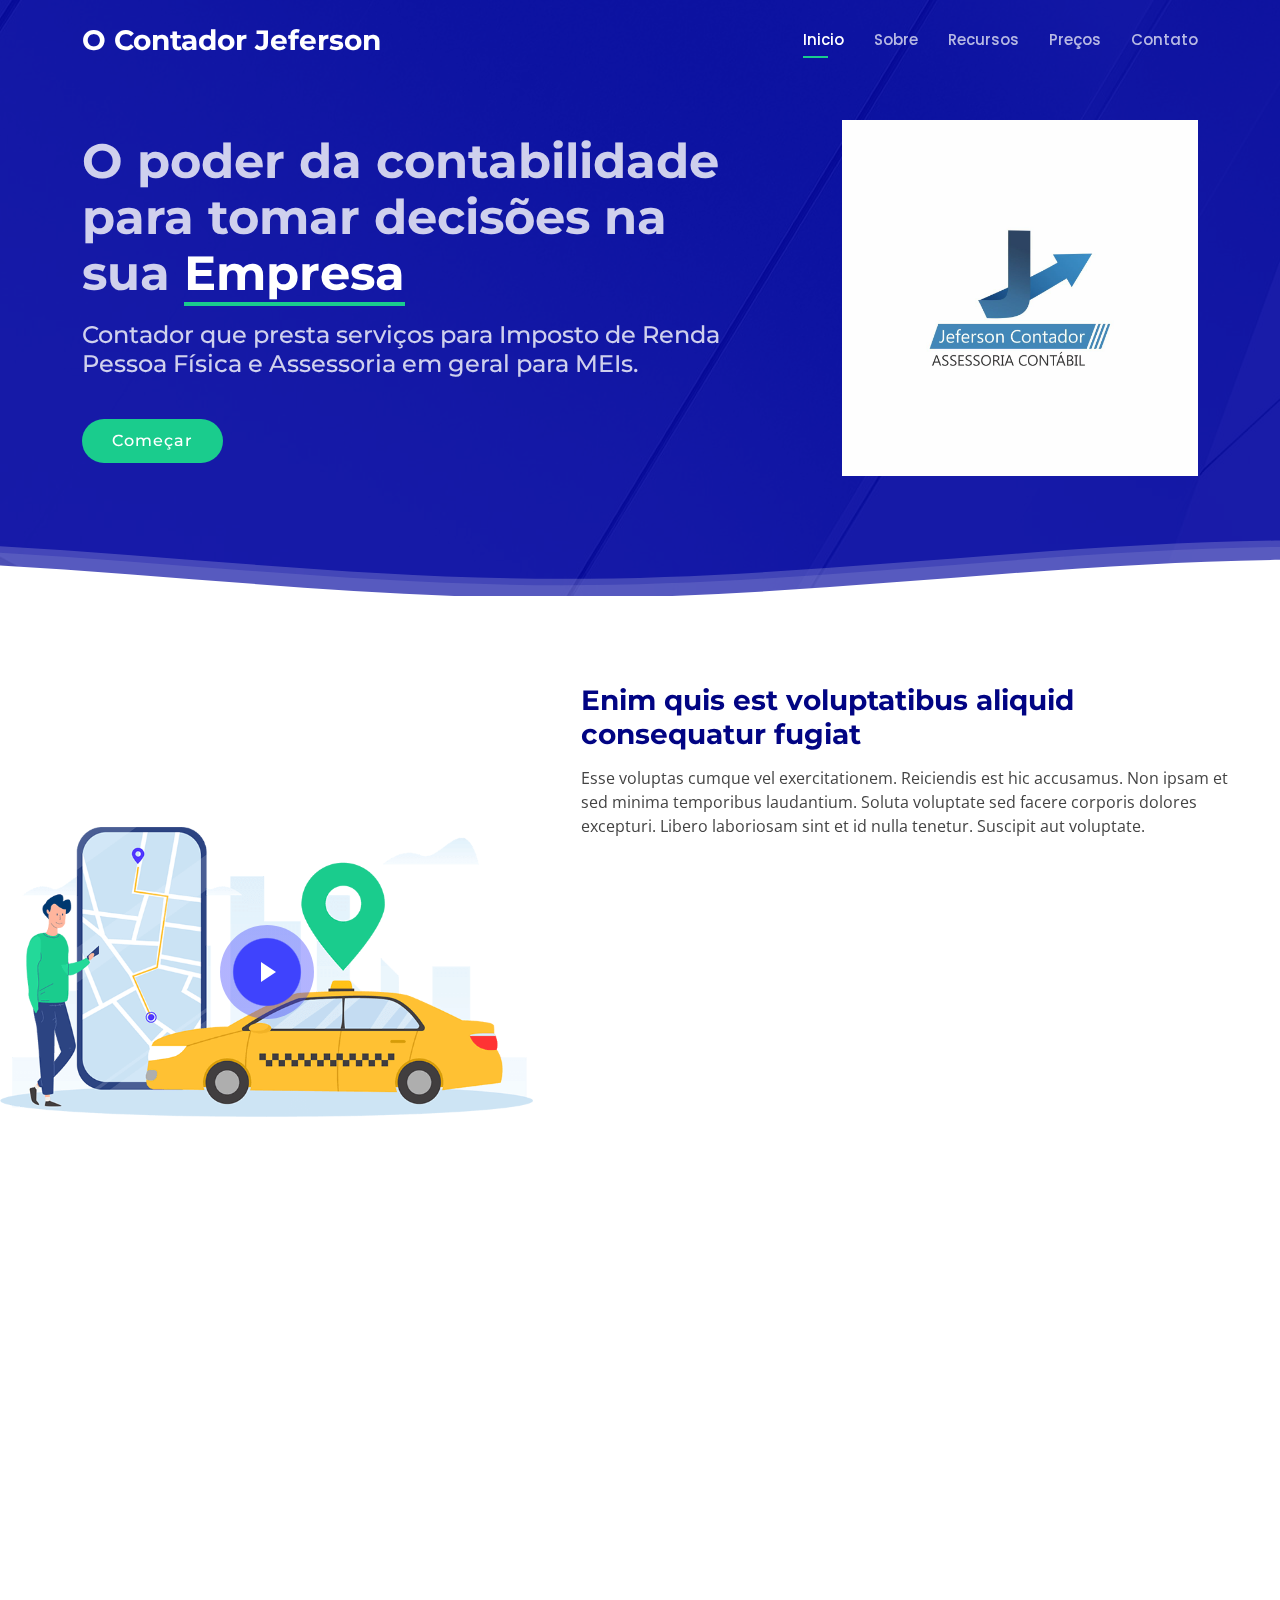
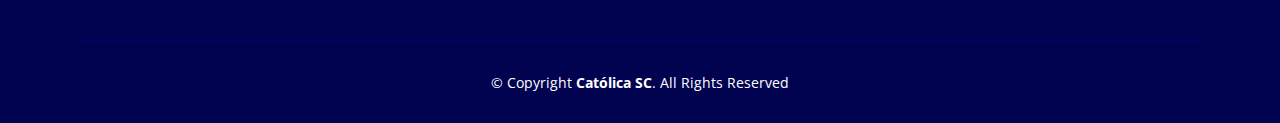
<file: index.html>
<!DOCTYPE html>
<html lang="pt-br">

<head>
  <meta charset="utf-8">
  <meta content="width=device-width, initial-scale=1.0" name="viewport">

  <title>O Contador Jeferson</title>
  <meta content="" name="description">
  <meta content="" name="keywords">

  <!-- Favicons -->
  <link href="assets/img/miniOContator.jpeg" rel="icon">
  <link href="assets/img/apple-touch-icon.png" rel="apple-touch-icon">

  <!-- Google Fonts -->
  <link href="https://fonts.googleapis.com/css?family=Open+Sans:300,300i,400,400i,600,600i,700,700i|Montserrat:300,300i,400,400i,500,500i,600,600i,700,700i|Poppins:300,300i,400,400i,500,500i,600,600i,700,700i" rel="stylesheet">

  <!-- libs CSS Files -->
  <link href="assets/libs/aos/aos.css" rel="stylesheet">
  <link href="assets/libs/bootstrap/css/bootstrap.min.css" rel="stylesheet">
  <link href="assets/libs/bootstrap-icons/bootstrap-icons.css" rel="stylesheet">
  <link href="assets/libs/boxicons/css/boxicons.min.css" rel="stylesheet">
  <link href="assets/libs/glightbox/css/glightbox.min.css" rel="stylesheet">
  <link href="assets/libs/remixicon/remixicon.css" rel="stylesheet">
  <link href="assets/libs/swiper/swiper-bundle.min.css" rel="stylesheet">

  <!-- Template Main CSS File -->
  <link href="assets/css/style.css" rel="stylesheet">

  <!-- =======================================================
  * Author: https://github.com/Cypirando

  ======================================================== -->
</head>

<body>

  <!-- ======= Header ======= -->
  <header id="header" class="fixed-top d-flex align-items-center header-transparent">
    <div class="container d-flex align-items-center justify-content-between">

      <div class="logo">
        <h1><a href="index.html"><span>O Contador Jeferson</span></a></h1>
        <!-- Uncomment below if you prefer to use an image logo -->
        <!-- <a href="index.html"><img src="assets/img/logo.png" alt="" class="img-fluid"></a>-->
      </div>

      <nav id="navbar" class="navbar">
        <ul>
          <li><a class="nav-link scrollto active" href="#hero">Inicio</a></li>
          <li><a class="nav-link scrollto" href="#about">Sobre</a></li>
          <li><a class="nav-link scrollto" href="#features">Recursos</a></li>
          <!-- <li><a class="nav-link scrollto" href="#gallery">Gallery</a></li> -->
          <li><a class="nav-link scrollto" href="#pricing">Preços</a></li>
         
          <li><a class="nav-link scrollto" href="#contact">Contato</a></li>
        </ul>
        <i class="bi bi-list mobile-nav-toggle"></i>
      </nav><!-- .navbar -->

    </div>
  </header><!-- End Header -->

  <!-- ======= Hero Section ======= -->
  <section id="hero">

    <div class="container">
      <div class="row justify-content-between">
        <div class="col-lg-7 pt-5 pt-lg-0 order-2 order-lg-1 d-flex align-items-center">
          <div data-aos="zoom-out">
            <h1>O poder da contabilidade para tomar decisões na sua <span>Empresa</span></h1>
            <h2>Contador que presta serviços para Imposto de Renda Pessoa Física e Assessoria em geral para MEIs.</h2>
            <div class="text-center text-lg-start">
              <a href="#about" class="btn-get-started scrollto">Começar</a>
            </div>
          </div>
        </div>
        <div class="col-lg-4 order-1 order-lg-2 hero-img" data-aos="zoom-out" data-aos-delay="300">
          <img src="assets/img/O-Contador-Jeferson.jpeg" class="img-fluid animated" alt="">
        </div>
      </div>
    </div>

    <svg class="hero-waves" xmlns="http://www.w3.org/2000/svg" xmlns:xlink="http://www.w3.org/1999/xlink" viewBox="0 24 150 28 " preserveAspectRatio="none">
      <defs>
        <path id="wave-path" d="M-160 44c30 0 58-18 88-18s 58 18 88 18 58-18 88-18 58 18 88 18 v44h-352z">
      </defs>
      <g class="wave1">
        <use xlink:href="#wave-path" x="50" y="3" fill="rgba(255,255,255, .1)">
      </g>
      <g class="wave2">
        <use xlink:href="#wave-path" x="50" y="0" fill="rgba(255,255,255, .2)">
      </g>
      <g class="wave3">
        <use xlink:href="#wave-path" x="50" y="9" fill="#fff">
      </g>
    </svg>

  </section><!-- End Hero -->

  <main id="main">
    <!-- ======= About Section ======= -->
       <section id="about" class="about">
         <div class="container-fluid">
   
           <div class="row">
             <div class="col-xl-5 col-lg-6 video-box d-flex justify-content-center align-items-stretch" data-aos="fade-right">
               <a href="https://www.youtube.com/watch?v=StpBR2W8G5A" class="glightbox play-btn mb-4"></a>
             </div>
   
             <div class="col-xl-7 col-lg-6 icon-boxes d-flex flex-column align-items-stretch justify-content-center py-5 px-lg-5" data-aos="fade-left">
               <h3>Enim quis est voluptatibus aliquid consequatur fugiat</h3>
               <p>Esse voluptas cumque vel exercitationem. Reiciendis est hic accusamus. Non ipsam et sed minima temporibus laudantium. Soluta voluptate sed facere corporis dolores excepturi. Libero laboriosam sint et id nulla tenetur. Suscipit aut voluptate.</p>
   
               <div class="icon-box" data-aos="zoom-in" data-aos-delay="100">
                 <div class="icon"><i class="bx bx-fingerprint"></i></div>
                 <h4 class="title"><a href="">Lorem Ipsum</a></h4>
                 <p class="description">Voluptatum deleniti atque corrupti quos dolores et quas molestias excepturi sint occaecati cupiditate non provident</p>
               </div>
   
               <div class="icon-box" data-aos="zoom-in" data-aos-delay="200">
                 <div class="icon"><i class="bx bx-gift"></i></div>
                 <h4 class="title"><a href="">Nemo Enim</a></h4>
                 <p class="description">At vero eos et accusamus et iusto odio dignissimos ducimus qui blanditiis praesentium voluptatum deleniti atque</p>
               </div>
   
               <div class="icon-box" data-aos="zoom-in" data-aos-delay="300">
                 <div class="icon"><i class="bx bx-atom"></i></div>
                 <h4 class="title"><a href="">Dine Pad</a></h4>
                 <p class="description">Explicabo est voluptatum asperiores consequatur magnam. Et veritatis odit. Sunt aut deserunt minus aut eligendi omnis</p>
               </div>
   
             </div>
           </div>
   
         </div>
       </section><!-- End About Section -->
   
       <!-- ======= Features Section ======= -->
       <section id="features" class="features">
         <div class="container">
   
           <div class="section-title" data-aos="fade-up">
             <!-- <h2>Features</h2> -->
             <p>Caracteristicas</p>
           </div>
   
           <div class="row" data-aos="fade-left">
             <div class="col-lg-3 col-md-4">
               <div class="icon-box" data-aos="zoom-in" data-aos-delay="50">
                 <i class="ri-store-line" style="color: #ffbb2c;"></i>
                 <h3><a href="">Lorem Ipsum</a></h3>
               </div>
             </div>
             <div class="col-lg-3 col-md-4 mt-4 mt-md-0">
               <div class="icon-box" data-aos="zoom-in" data-aos-delay="100">
                 <i class="ri-bar-chart-box-line" style="color: #5578ff;"></i>
                 <h3><a href="">Dolor Sitema</a></h3>
               </div>
             </div>
             <div class="col-lg-3 col-md-4 mt-4 mt-md-0">
               <div class="icon-box" data-aos="zoom-in" data-aos-delay="150">
                 <i class="ri-calendar-todo-line" style="color: #e80368;"></i>
                 <h3><a href="">Sed perspiciatis</a></h3>
               </div>
             </div>
             <div class="col-lg-3 col-md-4 mt-4 mt-lg-0">
               <div class="icon-box" data-aos="zoom-in" data-aos-delay="200">
                 <i class="ri-paint-brush-line" style="color: #e361ff;"></i>
                 <h3><a href="">Magni Dolores</a></h3>
               </div>
             </div>
             <div class="col-lg-3 col-md-4 mt-4">
               <div class="icon-box" data-aos="zoom-in" data-aos-delay="250">
                 <i class="ri-database-2-line" style="color: #47aeff;"></i>
                 <h3><a href="">Nemo Enim</a></h3>
               </div>
             </div>
             <div class="col-lg-3 col-md-4 mt-4">
               <div class="icon-box" data-aos="zoom-in" data-aos-delay="300">
                 <i class="ri-gradienter-line" style="color: #ffa76e;"></i>
                 <h3><a href="">Eiusmod Tempor</a></h3>
               </div>
             </div>
             <div class="col-lg-3 col-md-4 mt-4">
               <div class="icon-box" data-aos="zoom-in" data-aos-delay="350">
                 <i class="ri-file-list-3-line" style="color: #11dbcf;"></i>
                 <h3><a href="">Midela Teren</a></h3>
               </div>
             </div>
             <div class="col-lg-3 col-md-4 mt-4">
               <div class="icon-box" data-aos="zoom-in" data-aos-delay="400">
                 <i class="ri-price-tag-2-line" style="color: #4233ff;"></i>
                 <h3><a href="">Pira Neve</a></h3>
               </div>
             </div>
             <div class="col-lg-3 col-md-4 mt-4">
               <div class="icon-box" data-aos="zoom-in" data-aos-delay="450">
                 <i class="ri-anchor-line" style="color: #b2904f;"></i>
                 <h3><a href="">Dirada Pack</a></h3>
               </div>
             </div>
             <div class="col-lg-3 col-md-4 mt-4">
               <div class="icon-box" data-aos="zoom-in" data-aos-delay="500">
                 <i class="ri-disc-line" style="color: #b20969;"></i>
                 <h3><a href="">Moton Ideal</a></h3>
               </div>
             </div>
             <div class="col-lg-3 col-md-4 mt-4">
               <div class="icon-box" data-aos="zoom-in" data-aos-delay="550">
                 <i class="ri-base-station-line" style="color: #ff5828;"></i>
                 <h3><a href="">Verdo Park</a></h3>
               </div>
             </div>
             <div class="col-lg-3 col-md-4 mt-4">
               <div class="icon-box" data-aos="zoom-in" data-aos-delay="600">
                 <i class="ri-fingerprint-line" style="color: #29cc61;"></i>
                 <h3><a href="">Flavor Nivelanda</a></h3>
               </div>
             </div>
           </div>
   
         </div>
       </section><!-- End Features Section -->
   
       <!-- ======= Counts Section ======= -->
       <section id="counts" class="counts">
         <div class="container">
   
           <div class="row" data-aos="fade-up">
   
             <div class="col-lg-3 col-md-6">
               <div class="count-box">
                 <i class="bi bi-emoji-smile"></i>
                 <span data-purecounter-start="0" data-purecounter-end="232" data-purecounter-duration="1" class="purecounter"></span>
                 <p>Happy Clients</p>
               </div>
             </div>
   
             <div class="col-lg-3 col-md-6 mt-5 mt-md-0">
               <div class="count-box">
                 <i class="bi bi-journal-richtext"></i>
                 <span data-purecounter-start="0" data-purecounter-end="521" data-purecounter-duration="1" class="purecounter"></span>
                 <p>Projects</p>
               </div>
             </div>
   
             <div class="col-lg-3 col-md-6 mt-5 mt-lg-0">
               <div class="count-box">
                 <i class="bi bi-headset"></i>
                 <span data-purecounter-start="0" data-purecounter-end="1463" data-purecounter-duration="1" class="purecounter"></span>
                 <p>Hours Of Support</p>
               </div>
             </div>
   
             <div class="col-lg-3 col-md-6 mt-5 mt-lg-0">
               <div class="count-box">
                 <i class="bi bi-people"></i>
                 <span data-purecounter-start="0" data-purecounter-end="15" data-purecounter-duration="1" class="purecounter"></span>
                 <p>Hard Workers</p>
               </div>
             </div>
   
           </div>
   
         </div>
       </section><!-- End Counts Section -->
   
       <!-- ======= Details Section ======= -->
       <section id="details" class="details">
         <div class="container">
   
           <div class="row content">
             <div class="col-md-4" data-aos="fade-right">
               <img src="assets/img/details-1.png" class="img-fluid" alt="">
             </div>
             <div class="col-md-8 pt-4" data-aos="fade-up">
               <h3>Voluptatem dignissimos provident quasi corporis voluptates sit assumenda.</h3>
               <p class="fst-italic">
                 Lorem ipsum dolor sit amet, consectetur adipiscing elit, sed do eiusmod tempor incididunt ut labore et dolore
                 magna aliqua.
               </p>
               <ul>
                 <li><i class="bi bi-check"></i> Ullamco laboris nisi ut aliquip ex ea commodo consequat.</li>
                 <li><i class="bi bi-check"></i> Duis aute irure dolor in reprehenderit in voluptate velit.</li>
                 <li><i class="bi bi-check"></i> Iure at voluptas aspernatur dignissimos doloribus repudiandae.</li>
                 <li><i class="bi bi-check"></i> Est ipsa assumenda id facilis nesciunt placeat sed doloribus praesentium.</li>
               </ul>
               <p>
                 Voluptas nisi in quia excepturi nihil voluptas nam et ut. Expedita omnis eum consequatur non. Sed in asperiores aut repellendus. Error quisquam ab maiores. Quibusdam sit in officia
               </p>
             </div>
           </div>
   
           <div class="row content">
             <div class="col-md-4 order-1 order-md-2" data-aos="fade-left">
               <img src="assets/img/details-2.png" class="img-fluid" alt="">
             </div>
             <div class="col-md-8 pt-5 order-2 order-md-1" data-aos="fade-up">
               <h3>Corporis temporibus maiores provident</h3>
               <p class="fst-italic">
                 Lorem ipsum dolor sit amet, consectetur adipiscing elit, sed do eiusmod tempor incididunt ut labore et dolore
                 magna aliqua.
               </p>
               <p>
                 Ullamco laboris nisi ut aliquip ex ea commodo consequat. Duis aute irure dolor in reprehenderit in voluptate
                 velit esse cillum dolore eu fugiat nulla pariatur. Excepteur sint occaecat cupidatat non proident, sunt in
                 culpa qui officia deserunt mollit anim id est laborum
               </p>
               <p>
                 Inventore id enim dolor dicta qui et magni molestiae. Mollitia optio officia illum ut cupiditate eos autem. Soluta dolorum repellendus repellat amet autem rerum illum in. Quibusdam occaecati est nisi esse. Saepe aut dignissimos distinctio id enim.
               </p>
             </div>
           </div>
   
           <div class="row content">
             <div class="col-md-4" data-aos="fade-right">
               <img src="assets/img/details-3.png" class="img-fluid" alt="">
             </div>
             <div class="col-md-8 pt-5" data-aos="fade-up">
               <h3>Sunt consequatur ad ut est nulla consectetur reiciendis animi voluptas</h3>
               <p>Cupiditate placeat cupiditate placeat est ipsam culpa. Delectus quia minima quod. Sunt saepe odit aut quia voluptatem hic voluptas dolor doloremque.</p>
               <ul>
                 <li><i class="bi bi-check"></i> Ullamco laboris nisi ut aliquip ex ea commodo consequat.</li>
                 <li><i class="bi bi-check"></i> Duis aute irure dolor in reprehenderit in voluptate velit.</li>
                 <li><i class="bi bi-check"></i> Facilis ut et voluptatem aperiam. Autem soluta ad fugiat.</li>
               </ul>
               <p>
                 Qui consequatur temporibus. Enim et corporis sit sunt harum praesentium suscipit ut voluptatem. Et nihil magni debitis consequatur est.
               </p>
               <p>
                 Suscipit enim et. Ut optio esse quidem quam reiciendis esse odit excepturi. Vel dolores rerum soluta explicabo vel fugiat eum non.
               </p>
             </div>
           </div>
   
   
         </div>
       </section><!-- End Details Section -->
   
       <!-- ======= Pricing Section ======= -->
       <section id="pricing" class="pricing">
         <div class="container">
   
           <div class="section-title" data-aos="fade-up">
             <!-- <h2>Pricing</h2> -->
             <p>Preços</p>
           </div>
   
           <div class="row" data-aos="fade-left">
   
             <div class="col-lg-3 col-md-6">
               <div class="box" data-aos="zoom-in" data-aos-delay="100">
                 <h3>Free</h3>
                 <h4><sup>R$</sup>0<span> / Mês</span></h4>
                 <ul>
                   <li>Aida dere</li>
                   <li>Nec feugiat nisl</li>
                   <li>Nulla at volutpat dola</li>
                   <li class="na">Pharetra massa</li>
                   <li class="na">Massa ultricies mi</li>
                 </ul>
               </div>
             </div>
   
             <div class="col-lg-3 col-md-6 mt-4 mt-md-0">
               <div class="box featured" data-aos="zoom-in" data-aos-delay="200">
                 <h3>Business</h3>
                 <h4><sup>R$</sup>19<span> / Mês</span></h4>
                 <ul>
                   <li>Aida dere</li>
                   <li>Nec feugiat nisl</li>
                   <li>Nulla at volutpat dola</li>
                   <li>Pharetra massa</li>
                   <li class="na">Massa ultricies mi</li>
                 </ul>
               </div>
             </div>
   
             <div class="col-lg-3 col-md-6 mt-4 mt-lg-0">
               <div class="box" data-aos="zoom-in" data-aos-delay="300">
                 <h3>Developer</h3>
                 <h4><sup>R$</sup>29<span> / Mês</span></h4>
                 <ul>
                   <li>Aida dere</li>
                   <li>Nec feugiat nisl</li>
                   <li>Nulla at volutpat dola</li>
                   <li>Pharetra massa</li>
                   <li>Massa ultricies mi</li>
                 </ul>
               </div>
             </div>
   
             <div class="col-lg-3 col-md-6 mt-4 mt-lg-0">
               <div class="box" data-aos="zoom-in" data-aos-delay="400">
                 <span class="advanced">Advanced</span>
                 <h3>Ultimate</h3>
                 <h4><sup>R$</sup>49<span> / Mês</span></h4>
                 <ul>
                   <li>Aida dere</li>
                   <li>Nec feugiat nisl</li>
                   <li>Nulla at volutpat dola</li>
                   <li>Pharetra massa</li>
                   <li>Massa ultricies mi</li>
                 </ul>
               </div>
             </div>
   
           </div>
   
         </div>
       </section><!-- End Pricing Section -->

       <!-- ======= Contact Section ======= -->
       <section id="contact" class="contact">
         <div class="container">
   
           <div class="section-title" data-aos="fade-up">
             <!-- <h2>Contact</h2> -->
             <p>Contatos</p>
           </div>
   
           <div class="row">
   
             <div class="col-lg-4" data-aos="fade-right" data-aos-delay="100">
               <div class="info">
                 <div class="address">
                   <i class="bi bi-geo-alt"></i>
                   <h4>Cidade:</h4>
                   <p>Jaraguá do Sul</p>
                 </div>
   
                 <div class="email">
                   <i class="bi bi-envelope"></i>
                   <h4>Email:</h4>
                   <p>jefersonfaria@catolicasc.org.br</p>
                 </div>
   
                 <div class="phone">
                   <i class="bi bi-phone"></i>
                   <h4>Telefone:</h4>
                   <p>+55 (47) 99955-8880</p>
                 </div>
   
               </div>
   
             </div>
   
           </div>
   
         </div>
       </section><!-- End Contact Section -->
   
     </main><!-- End #main -->
   
     <!-- ======= Footer ======= -->
     <footer id="footer">
       <div class="footer-top">
         </div>
       </div>
   
       <div class="container">
         <div class="copyright">
           &copy; Copyright <strong><span>Católica SC</span></strong>. All Rights Reserved
         </div>
       </div>
     </footer><!-- End Footer -->

   

  <a href="#" class="back-to-top d-flex align-items-center justify-content-center"><i class="bi bi-arrow-up-short"></i></a>
  <div id="preloader"></div>

  <!-- libs JS Files -->
  <script src="assets/libs/purecounter/purecounter_vanilla.js"></script>
  <script src="assets/libs/aos/aos.js"></script>
  <script src="assets/libs/bootstrap/js/bootstrap.bundle.min.js"></script>
  <script src="assets/libs/glightbox/js/glightbox.min.js"></script>
  <script src="assets/libs/swiper/swiper-bundle.min.js"></script>
  <script src="assets/libs/php-email-form/validate.js"></script>

  <!-- Template Main JS File -->
  <script src="assets/js/main.js"></script>

</body>

</html>
</file>
<file: assets/css/style.css>
/*--------------------------------------------------------------
# General
--------------------------------------------------------------*/
body {
  font-family: "Open Sans", sans-serif;
  color: #444444;
}

a {
  color: #1acc8d;
  text-decoration: none;
}

a:hover {
  color: #34e5a6;
  text-decoration: none;
}

h1,
h2,
h3,
h4,
h5,
h6 {
  font-family: "Montserrat", sans-serif;
}

/*--------------------------------------------------------------
# Preloader
--------------------------------------------------------------*/
#preloader {
  position: fixed;
  top: 0;
  left: 0;
  right: 0;
  bottom: 0;
  z-index: 9999;
  overflow: hidden;
  background: #fff;
}

#preloader:before {
  content: "";
  position: fixed;
  top: calc(50% - 30px);
  left: calc(50% - 30px);
  border: 6px solid #1acc8d;
  border-top-color: #d2f9eb;
  border-radius: 50%;
  width: 60px;
  height: 60px;
  animation: animate-preloader 1s linear infinite;
}

@keyframes animate-preloader {
  0% {
    transform: rotate(0deg);
  }

  100% {
    transform: rotate(360deg);
  }
}

/*--------------------------------------------------------------
# Back to top button
--------------------------------------------------------------*/
.back-to-top {
  position: fixed;
  visibility: hidden;
  opacity: 0;
  right: 15px;
  bottom: 15px;
  z-index: 996;
  background: #1acc8d;
  width: 40px;
  height: 40px;
  border-radius: 50px;
  transition: all 0.4s;
}

.back-to-top i {
  font-size: 28px;
  color: #fff;
  line-height: 0;
}

.back-to-top:hover {
  background: #2be4a2;
  color: #fff;
}

.back-to-top.active {
  visibility: visible;
  opacity: 1;
}

/*--------------------------------------------------------------
# Disable AOS delay on mobile
--------------------------------------------------------------*/
@media screen and (max-width: 768px) {
  [data-aos-delay] {
    transition-delay: 0 !important;
  }
}

/*--------------------------------------------------------------
# Header
--------------------------------------------------------------*/
#header {
  height: 80px;
  transition: all 0.5s;
  z-index: 997;
  transition: all 0.5s;
  background: rgba(1, 4, 136, 0.9);
}

#header.header-transparent {
  background: transparent;
}

#header.header-scrolled {
  background: rgba(1, 4, 136, 0.9);
  height: 60px;
}

#header .logo h1 {
  font-size: 28px;
  margin: 0;
  padding: 0;
  line-height: 1;
  font-weight: 700;
}

#header .logo h1 a,
#header .logo h1 a:hover {
  color: #fff;
  text-decoration: none;
}

#header .logo img {
  padding: 0;
  margin: 0;
  max-height: 40px;
}

/*--------------------------------------------------------------
# Navigation Menu
--------------------------------------------------------------*/
/**
* Desktop Navigation 
*/
.navbar {
  padding: 0;
}

.navbar ul {
  margin: 0;
  padding: 0;
  display: flex;
  list-style: none;
  align-items: center;
}

.navbar li {
  position: relative;
}

.navbar a,
.navbar a:focus {
  display: flex;
  align-items: center;
  justify-content: space-between;
  padding: 10px 0 10px 30px;
  font-size: 15px;
  font-weight: 500;
  font-family: "Poppins", sans-serif;
  color: rgba(255, 255, 255, 0.7);
  white-space: nowrap;
  transition: 0.3s;
}

.navbar a i,
.navbar a:focus i {
  font-size: 12px;
  line-height: 0;
  margin-left: 5px;
}

.navbar>ul>li>a:before {
  content: "";
  position: absolute;
  width: 0;
  height: 2px;
  bottom: 3px;
  left: 30px;
  background-color: #1acc8d;
  visibility: hidden;
  width: 0px;
  transition: all 0.3s ease-in-out 0s;
}

.navbar a:hover:before,
.navbar li:hover>a:before,
.navbar .active:before {
  visibility: visible;
  width: 25px;
}

.navbar a:hover,
.navbar .active,
.navbar .active:focus,
.navbar li:hover>a {
  color: #fff;
}

.navbar .dropdown ul {
  display: block;
  position: absolute;
  left: 30px;
  top: calc(100% + 30px);
  margin: 0;
  padding: 10px 0;
  z-index: 99;
  opacity: 0;
  visibility: hidden;
  background: #fff;
  box-shadow: 0px 0px 30px rgba(127, 137, 161, 0.25);
  transition: 0.3s;
  border-radius: 4px;
}

.navbar .dropdown ul li {
  min-width: 200px;
}

.navbar .dropdown ul a {
  padding: 10px 20px;
  font-size: 14px;
  font-weight: 500;
  text-transform: none;
  color: #01036f;
}

.navbar .dropdown ul a i {
  font-size: 12px;
}

.navbar .dropdown ul a:hover,
.navbar .dropdown ul .active:hover,
.navbar .dropdown ul li:hover>a {
  color: #1acc8d;
}

.navbar .dropdown:hover>ul {
  opacity: 1;
  top: 100%;
  visibility: visible;
}

.navbar .dropdown .dropdown ul {
  top: 0;
  left: calc(100% - 30px);
  visibility: hidden;
}

.navbar .dropdown .dropdown:hover>ul {
  opacity: 1;
  top: 0;
  left: 100%;
  visibility: visible;
}

@media (max-width: 1366px) {
  .navbar .dropdown .dropdown ul {
    left: -90%;
  }

  .navbar .dropdown .dropdown:hover>ul {
    left: -100%;
  }
}

/**
* Mobile Navigation 
*/
.mobile-nav-toggle {
  color: #fff;
  font-size: 28px;
  cursor: pointer;
  display: none;
  line-height: 0;
  transition: 0.5s;
}

@media (max-width: 991px) {
  .mobile-nav-toggle {
    display: block;
  }

  .navbar ul {
    display: none;
  }
}

.navbar-mobile {
  position: fixed;
  overflow: hidden;
  top: 0;
  right: 0;
  left: 0;
  bottom: 0;
  background: rgba(1, 3, 91, 0.9);
  transition: 0.3s;
  z-index: 999;
}

.navbar-mobile .mobile-nav-toggle {
  position: absolute;
  top: 15px;
  right: 15px;
}

.navbar-mobile ul {
  display: block;
  position: absolute;
  top: 55px;
  right: 15px;
  bottom: 15px;
  left: 15px;
  padding: 10px 0;
  border-radius: 8px;
  background-color: #fff;
  overflow-y: auto;
  transition: 0.3s;
}

.navbar-mobile>ul>li>a:before {
  left: 20px;
}

.navbar-mobile a,
.navbar-mobile a:focus {
  padding: 10px 20px;
  font-size: 15px;
  color: #0205a1;
}

.navbar-mobile a:hover,
.navbar-mobile .active,
.navbar-mobile li:hover>a {
  color: #3f43fd;
}

.navbar-mobile .getstarted,
.navbar-mobile .getstarted:focus {
  margin: 15px;
}

.navbar-mobile .dropdown ul,
.navbar-mobile .dropdown .dropdown ul {
  position: static;
  display: none;
  margin: 10px 20px;
  padding: 10px 0;
  z-index: 99;
  opacity: 1;
  visibility: visible;
  background: #fff;
  box-shadow: 0px 0px 30px rgba(127, 137, 161, 0.25);
}

.navbar-mobile .dropdown ul li,
.navbar-mobile .dropdown .dropdown ul li {
  min-width: 200px;
}

.navbar-mobile .dropdown ul a,
.navbar-mobile .dropdown .dropdown ul a {
  padding: 10px 20px;
}

.navbar-mobile .dropdown ul a i,
.navbar-mobile .dropdown .dropdown ul a i {
  font-size: 12px;
}

.navbar-mobile .dropdown ul a:hover,
.navbar-mobile .dropdown ul .active:hover,
.navbar-mobile .dropdown ul li:hover>a,
.navbar-mobile .dropdown .dropdown ul a:hover,
.navbar-mobile .dropdown .dropdown ul .active:hover,
.navbar-mobile .dropdown .dropdown ul li:hover>a {
  color: #1acc8d;
}

.navbar-mobile .dropdown>.dropdown-active,
.navbar-mobile .dropdown .dropdown>.dropdown-active {
  display: block;
}

/*--------------------------------------------------------------
# Hero Section
--------------------------------------------------------------*/
#hero {
  width: 100%;
  background: url("../img/hero-bg.jpg");
  position: relative;
  padding: 120px 0 0 0;
}

#hero:before {
  content: "";
  background: rgba(2, 5, 161, 0.91);
  position: absolute;
  bottom: 0;
  top: 0;
  left: 0;
  right: 0;
}

#hero h1 {
  margin: 0 0 20px 0;
  font-size: 48px;
  font-weight: 700;
  line-height: 56px;
  color: rgba(255, 255, 255, 0.8);
}

#hero h1 span {
  color: #fff;
  border-bottom: 4px solid #1acc8d;
}

#hero h2 {
  color: rgba(255, 255, 255, 0.8);
  margin-bottom: 40px;
  font-size: 24px;
}

#hero .btn-get-started {
  font-family: "Montserrat", sans-serif;
  font-weight: 500;
  font-size: 16px;
  letter-spacing: 1px;
  display: inline-block;
  padding: 10px 30px;
  border-radius: 50px;
  transition: 0.5s;
  color: #fff;
  background: #1acc8d;
}

#hero .btn-get-started:hover {
  background: #17b57d;
}

#hero .animated {
  animation: up-down 2s ease-in-out infinite alternate-reverse both;
}

@media (min-width: 1024px) {
  #hero {
    background-attachment: fixed;
  }
}

@media (max-width: 991px) {
  #hero {
    padding-top: 80px;
  }

  #hero .animated {
    animation: none;
  }

  #hero .hero-img {
    text-align: center;
  }

  #hero .hero-img img {
    max-width: 50%;
  }

  #hero h1 {
    font-size: 28px;
    line-height: 32px;
    margin-bottom: 10px;
  }

  #hero h2 {
    font-size: 18px;
    line-height: 24px;
    margin-bottom: 30px;
  }
}

@media (max-width: 575px) {
  #hero .hero-img img {
    width: 80%;
  }
}

@keyframes up-down {
  0% {
    transform: translateY(10px);
  }

  100% {
    transform: translateY(-10px);
  }
}

.hero-waves {
  display: block;
  margin-top: 60px;
  width: 100%;
  height: 60px;
  z-index: 5;
  position: relative;
}

.wave1 use {
  animation: move-forever1 10s linear infinite;
  animation-delay: -2s;
}

.wave2 use {
  animation: move-forever2 8s linear infinite;
  animation-delay: -2s;
}

.wave3 use {
  animation: move-forever3 6s linear infinite;
  animation-delay: -2s;
}

@keyframes move-forever1 {
  0% {
    transform: translate(85px, 0%);
  }

  100% {
    transform: translate(-90px, 0%);
  }
}

@keyframes move-forever2 {
  0% {
    transform: translate(-90px, 0%);
  }

  100% {
    transform: translate(85px, 0%);
  }
}

@keyframes move-forever3 {
  0% {
    transform: translate(-90px, 0%);
  }

  100% {
    transform: translate(85px, 0%);
  }
}

/*--------------------------------------------------------------
# Sections General
--------------------------------------------------------------*/
section {
  padding: 60px 0;
  overflow: hidden;
}

.section-bg {
  background-color: #f5f5ff;
}

.section-title {
  padding-bottom: 40px;
}

.section-title h2 {
  font-size: 14px;
  font-weight: 500;
  padding: 0;
  line-height: 1px;
  margin: 0 0 5px 0;
  letter-spacing: 2px;
  text-transform: uppercase;
  color: #aaaaaa;
  font-family: "Poppins", sans-serif;
}

.section-title h2::after {
  content: "";
  width: 120px;
  height: 1px;
  display: inline-block;
  background: #1acc8d;
  margin: 4px 10px;
}

.section-title p {
  margin: 0;
  margin: 0;
  font-size: 36px;
  font-weight: 700;
  text-transform: uppercase;
  font-family: "Poppins", sans-serif;
  color: #010483;
}

/*--------------------------------------------------------------
# Breadcrumbs
--------------------------------------------------------------*/
.breadcrumbs {
  padding: 20px 0;
  background-color: #fafaff;
  min-height: 40px;
  margin-top: 80px;
}

@media (max-width: 992px) {
  .breadcrumbs {
    margin-top: 64px;
  }
}

.breadcrumbs h2 {
  font-size: 24px;
  font-weight: 400;
  margin: 0;
}

@media (max-width: 992px) {
  .breadcrumbs h2 {
    margin: 0 0 10px 0;
  }
}

.breadcrumbs ol {
  display: flex;
  flex-wrap: wrap;
  list-style: none;
  padding: 0;
  margin: 0;
  font-size: 14px;
}

.breadcrumbs ol li+li {
  padding-left: 10px;
}

.breadcrumbs ol li+li::before {
  display: inline-block;
  padding-right: 10px;
  color: #6c757d;
  content: "/";
}

@media (max-width: 768px) {
  .breadcrumbs .d-flex {
    display: block !important;
  }

  .breadcrumbs ol {
    display: block;
  }

  .breadcrumbs ol li {
    display: inline-block;
  }
}

/*--------------------------------------------------------------
# About
--------------------------------------------------------------*/
.about {
  padding: 40px 0 0 0;
}

.about .icon-boxes h3 {
  font-size: 28px;
  font-weight: 700;
  color: #010483;
  margin-bottom: 15px;
}

.about .icon-box {
  margin-top: 40px;
}

.about .icon-box .icon {
  float: left;
  display: flex;
  align-items: center;
  justify-content: center;
  width: 64px;
  height: 64px;
  border: 2px solid #7ceec6;
  border-radius: 50px;
  transition: 0.5s;
}

.about .icon-box .icon i {
  color: #1acc8d;
  font-size: 32px;
}

.about .icon-box:hover .icon {
  background: #1acc8d;
  border-color: #1acc8d;
}

.about .icon-box:hover .icon i {
  color: #fff;
}

.about .icon-box .title {
  margin-left: 85px;
  font-weight: 700;
  margin-bottom: 10px;
  font-size: 18px;
}

.about .icon-box .title a {
  color: #343a40;
  transition: 0.3s;
}

.about .icon-box .title a:hover {
  color: #1acc8d;
}

.about .icon-box .description {
  margin-left: 85px;
  line-height: 24px;
  font-size: 14px;
}

.about .video-box {
  background: url("../img/about.png") center center no-repeat;
  background-size: contain;
  min-height: 300px;
}

.about .play-btn {
  width: 94px;
  height: 94px;
  background: radial-gradient(#3f43fd 50%, rgba(63, 67, 253, 0.4) 52%);
  border-radius: 50%;
  display: block;
  position: absolute;
  left: calc(50% - 47px);
  top: calc(50% - 47px);
  overflow: hidden;
}

.about .play-btn::after {
  content: "";
  position: absolute;
  left: 50%;
  top: 50%;
  transform: translateX(-40%) translateY(-50%);
  width: 0;
  height: 0;
  border-top: 10px solid transparent;
  border-bottom: 10px solid transparent;
  border-left: 15px solid #fff;
  z-index: 100;
  transition: all 400ms cubic-bezier(0.55, 0.055, 0.675, 0.19);
}

.about .play-btn::before {
  content: "";
  position: absolute;
  width: 120px;
  height: 120px;
  animation-delay: 0s;
  animation: pulsate-btn 2s;
  animation-direction: forwards;
  animation-iteration-count: infinite;
  animation-timing-function: steps;
  opacity: 1;
  border-radius: 50%;
  border: 5px solid rgba(63, 67, 253, 0.7);
  top: -15%;
  left: -15%;
  background: rgba(198, 16, 0, 0);
}

.about .play-btn:hover::after {
  border-left: 15px solid #3f43fd;
  transform: scale(20);
}

.about .play-btn:hover::before {
  content: "";
  position: absolute;
  left: 50%;
  top: 50%;
  transform: translateX(-40%) translateY(-50%);
  width: 0;
  height: 0;
  border: none;
  border-top: 10px solid transparent;
  border-bottom: 10px solid transparent;
  border-left: 15px solid #fff;
  z-index: 200;
  animation: none;
  border-radius: 0;
}

@keyframes pulsate-btn {
  0% {
    transform: scale(0.6, 0.6);
    opacity: 1;
  }

  100% {
    transform: scale(1, 1);
    opacity: 0;
  }
}

/*--------------------------------------------------------------
# Features
--------------------------------------------------------------*/
.features .icon-box {
  display: flex;
  align-items: center;
  padding: 20px;
  background: #f5f5ff;
  transition: ease-in-out 0.3s;
}

.features .icon-box i {
  font-size: 32px;
  padding-right: 10px;
  line-height: 1;
}

.features .icon-box h3 {
  font-weight: 700;
  margin: 0;
  padding: 0;
  line-height: 1;
  font-size: 16px;
}

.features .icon-box h3 a {
  color: #010483;
  transition: ease-in-out 0.3s;
}

.features .icon-box h3 a:hover {
  color: #01036f;
}

.features .icon-box:hover {
  background: #ebebff;
}

/*--------------------------------------------------------------
# Counts
--------------------------------------------------------------*/
.counts {
  background: #f5f5ff;
  padding: 70px 0 60px;
}

.counts .count-box {
  padding: 30px 30px 25px 30px;
  width: 100%;
  position: relative;
  text-align: center;
  background: #fff;
}

.counts .count-box i {
  position: absolute;
  top: -25px;
  left: 50%;
  transform: translateX(-50%);
  font-size: 20px;
  background: #1acc8d;
  padding: 12px;
  color: #fff;
  border-radius: 50px;
  display: inline-flex;
  align-items: center;
  justify-content: center;
  line-height: 0;
  width: 48px;
  height: 48px;
}

.counts .count-box span {
  font-size: 36px;
  display: block;
  font-weight: 600;
  color: #010483;
}

.counts .count-box p {
  padding: 0;
  margin: 0;
  font-family: "Montserrat", sans-serif;
  font-size: 14px;
}

/*--------------------------------------------------------------
# Details
--------------------------------------------------------------*/
.details .content+.content {
  margin-top: 100px;
}

.details .content h3 {
  font-weight: 600;
  font-size: 26px;
  color: #010483;
}

.details .content ul {
  list-style: none;
  padding: 0;
}

.details .content ul li {
  padding-bottom: 10px;
}

.details .content ul i {
  font-size: 20px;
  padding-right: 4px;
  color: #1acc8d;
}

.details .content p:last-child {
  margin-bottom: 0;
}

/*--------------------------------------------------------------
# Gallery
--------------------------------------------------------------*/
.gallery .gallery-item {
  overflow: hidden;
  border-right: 3px solid #fff;
  border-bottom: 3px solid #fff;
}

.gallery .gallery-item img {
  transition: all ease-in-out 0.4s;
}

.gallery .gallery-item:hover img {
  transform: scale(1.1);
}

/*--------------------------------------------------------------
# Testimonials
--------------------------------------------------------------*/
.testimonials {
  padding: 80px 0;
  background: url("../img/cta-bg.jpg") no-repeat;
  background-position: center center;
  background-size: cover;
  position: relative;
}

.testimonials::before {
  content: "";
  position: absolute;
  left: 0;
  right: 0;
  top: 0;
  bottom: 0;
  background: rgba(1, 3, 111, 0.8);
}

.testimonials .section-header {
  margin-bottom: 40px;
}

.testimonials .testimonials-carousel,
.testimonials .testimonials-slider {
  overflow: hidden;
}

.testimonials .testimonial-item {
  text-align: center;
  color: #fff;
}

.testimonials .testimonial-item .testimonial-img {
  width: 100px;
  border-radius: 50%;
  border: 6px solid rgba(255, 255, 255, 0.15);
  margin: 0 auto;
}

.testimonials .testimonial-item h3 {
  font-size: 20px;
  font-weight: bold;
  margin: 10px 0 5px 0;
  color: #fff;
}

.testimonials .testimonial-item h4 {
  font-size: 14px;
  color: #ddd;
  margin: 0 0 15px 0;
}

.testimonials .testimonial-item .quote-icon-left,
.testimonials .testimonial-item .quote-icon-right {
  color: rgba(255, 255, 255, 0.4);
  font-size: 26px;
}

.testimonials .testimonial-item .quote-icon-left {
  display: inline-block;
  left: -5px;
  position: relative;
}

.testimonials .testimonial-item .quote-icon-right {
  display: inline-block;
  right: -5px;
  position: relative;
  top: 10px;
}

.testimonials .testimonial-item p {
  font-style: italic;
  margin: 0 auto 15px auto;
  color: #eee;
}

.testimonials .swiper-pagination {
  margin-top: 20px;
  position: relative;
}

.testimonials .swiper-pagination .swiper-pagination-bullet {
  width: 12px;
  height: 12px;
  opacity: 1;
  background-color: rgba(255, 255, 255, 0.4);
}

.testimonials .swiper-pagination .swiper-pagination-bullet-active {
  background-color: #1acc8d;
}

@media (min-width: 1024px) {
  .testimonials {
    background-attachment: fixed;
  }
}

@media (min-width: 992px) {
  .testimonials .testimonial-item p {
    width: 80%;
  }
}

/*--------------------------------------------------------------
# Team
--------------------------------------------------------------*/
.team {
  background: #fff;
}

.team .member {
  text-align: center;
  margin-bottom: 80px;
  position: relative;
}

.team .member .pic {
  border-radius: 4px;
  overflow: hidden;
}

.team .member img {
  transition: all ease-in-out 0.4s;
}

.team .member:hover img {
  transform: scale(1.1);
}

.team .member .member-info {
  position: absolute;
  bottom: -80px;
  left: 0px;
  right: 0px;
  background: rgba(255, 255, 255, 0.9);
  padding: 15px 0;
  border-radius: 0 0 4px 4px;
  box-shadow: 0px 2px 15px rgba(0, 0, 0, 0.1);
}

.team .member h4 {
  font-weight: 700;
  margin-bottom: 10px;
  font-size: 16px;
  color: #01036f;
  position: relative;
  padding-bottom: 10px;
}

.team .member h4::after {
  content: "";
  position: absolute;
  display: block;
  width: 50px;
  height: 1px;
  background: #0d12fc;
  bottom: 0;
  left: calc(50% - 25px);
}

.team .member span {
  font-style: italic;
  display: block;
  font-size: 13px;
  color: #01036f;
}

.team .member .social {
  margin-top: 10px;
}

.team .member .social a {
  transition: color 0.3s;
  color: #01036f;
}

.team .member .social a:hover {
  color: #1acc8d;
}

.team .member .social i {
  font-size: 16px;
  margin: 0 2px;
}

/*--------------------------------------------------------------
# Pricing
--------------------------------------------------------------*/
.pricing .box {
  padding: 20px;
  background: #fff;
  text-align: center;
  box-shadow: 0px 0px 4px rgba(0, 0, 0, 0.12);
  border-radius: 5px;
  position: relative;
  overflow: hidden;
}

.pricing h3 {
  font-weight: 400;
  margin: -20px -20px 20px -20px;
  padding: 20px 15px;
  font-size: 16px;
  font-weight: 600;
  color: #777777;
  background: #f8f8f8;
}

.pricing h4 {
  font-size: 36px;
  color: #1acc8d;
  font-weight: 600;
  font-family: "Poppins", sans-serif;
  margin-bottom: 20px;
}

.pricing h4 sup {
  font-size: 20px;
  top: -15px;
  left: -3px;
}

.pricing h4 span {
  color: #bababa;
  font-size: 16px;
  font-weight: 300;
}

.pricing ul {
  padding: 0;
  list-style: none;
  color: #444444;
  text-align: center;
  line-height: 20px;
  font-size: 14px;
}

.pricing ul li {
  padding-bottom: 16px;
}

.pricing ul i {
  color: #1acc8d;
  font-size: 18px;
  padding-right: 4px;
}

.pricing ul .na {
  color: #ccc;
  text-decoration: line-through;
}

.pricing .btn-wrap {
  margin: 20px -20px -20px -20px;
  padding: 20px 15px;
  background: #f8f8f8;
  text-align: center;
}

.pricing .btn-buy {
  background: #1acc8d;
  display: inline-block;
  padding: 8px 35px 10px 35px;
  border-radius: 50px;
  color: #fff;
  transition: none;
  font-size: 14px;
  font-weight: 400;
  font-family: "Montserrat", sans-serif;
  font-weight: 600;
  transition: 0.3s;
}

.pricing .btn-buy:hover {
  background: #149f6e;
}

.pricing .featured h3 {
  color: #fff;
  background: #1acc8d;
}

.pricing .advanced {
  width: 200px;
  position: absolute;
  top: 18px;
  right: -68px;
  transform: rotate(45deg);
  z-index: 1;
  font-size: 14px;
  padding: 1px 0 3px 0;
  background: #1acc8d;
  color: #fff;
}

/*--------------------------------------------------------------
# F.A.Q
--------------------------------------------------------------*/
.faq .faq-list {
  padding: 0;
}

.faq .faq-list ul {
  padding: 0;
  list-style: none;
}

.faq .faq-list li+li {
  margin-top: 15px;
}

.faq .faq-list li {
  padding: 20px;
  background: #fff;
  border-radius: 4px;
  position: relative;
}

.faq .faq-list a {
  display: block;
  position: relative;
  font-family: "Poppins", sans-serif;
  font-size: 16px;
  line-height: 24px;
  font-weight: 500;
  padding: 0 30px;
  outline: none;
  cursor: pointer;
}

.faq .faq-list .icon-help {
  font-size: 24px;
  position: absolute;
  right: 0;
  left: 20px;
  color: #34e5a6;
}

.faq .faq-list .icon-show,
.faq .faq-list .icon-close {
  font-size: 24px;
  position: absolute;
  right: 0;
  top: 0;
}

.faq .faq-list p {
  margin-bottom: 0;
  padding: 10px 0 0 0;
}

.faq .faq-list .icon-show {
  display: none;
}

.faq .faq-list a.collapsed {
  color: #343a40;
}

.faq .faq-list a.collapsed:hover {
  color: #1acc8d;
}

.faq .faq-list a.collapsed .icon-show {
  display: inline-block;
}

.faq .faq-list a.collapsed .icon-close {
  display: none;
}

@media (max-width: 1200px) {
  .faq .faq-list {
    padding: 0;
  }
}

/*--------------------------------------------------------------
# Contact
--------------------------------------------------------------*/
.contact .info {
  width: 100%;
  background: #fff;
}

.contact .info i {
  font-size: 20px;
  color: #3f43fd;
  float: left;
  width: 44px;
  height: 44px;
  background: #f0f0ff;
  display: flex;
  justify-content: center;
  align-items: center;
  border-radius: 50px;
  transition: all 0.3s ease-in-out;
}

.contact .info h4 {
  padding: 0 0 0 60px;
  font-size: 22px;
  font-weight: 600;
  margin-bottom: 5px;
  color: #010483;
}

.contact .info p {
  padding: 0 0 0 60px;
  margin-bottom: 0;
  font-size: 14px;
  color: #0205a1;
}

.contact .info .email,
.contact .info .phone {
  margin-top: 40px;
}

.contact .info .email:hover i,
.contact .info .address:hover i,
.contact .info .phone:hover i {
  background: #1acc8d;
  color: #fff;
}

.contact .php-email-form {
  width: 100%;
  background: #fff;
}

.contact .php-email-form .form-group {
  padding-bottom: 8px;
}

.contact .php-email-form .error-message {
  display: none;
  color: #fff;
  background: #ed3c0d;
  text-align: left;
  padding: 15px;
  font-weight: 600;
}

.contact .php-email-form .error-message br+br {
  margin-top: 25px;
}

.contact .php-email-form .sent-message {
  display: none;
  color: #fff;
  background: #18d26e;
  text-align: center;
  padding: 15px;
  font-weight: 600;
}

.contact .php-email-form .loading {
  display: none;
  background: #fff;
  text-align: center;
  padding: 15px;
}

.contact .php-email-form .loading:before {
  content: "";
  display: inline-block;
  border-radius: 50%;
  width: 24px;
  height: 24px;
  margin: 0 10px -6px 0;
  border: 3px solid #18d26e;
  border-top-color: #eee;
  animation: animate-loading 1s linear infinite;
}

.contact .php-email-form input,
.contact .php-email-form textarea {
  border-radius: 0;
  box-shadow: none;
  font-size: 14px;
}

.contact .php-email-form input {
  height: 44px;
}

.contact .php-email-form textarea {
  padding: 10px 12px;
}

.contact .php-email-form button[type=submit] {
  background: #1acc8d;
  border: 0;
  padding: 10px 30px;
  color: #fff;
  transition: 0.4s;
  border-radius: 50px;
}

.contact .php-email-form button[type=submit]:hover {
  background: #34e5a6;
}

@keyframes animate-loading {
  0% {
    transform: rotate(0deg);
  }

  100% {
    transform: rotate(360deg);
  }
}

/*--------------------------------------------------------------
# Footer
--------------------------------------------------------------*/
#footer {
  background: #010351;
  padding: 0 0 30px 0;
  color: #fff;
  font-size: 14px;
}

#footer .footer-top {
  padding: 60px 0 30px 0;
}

#footer .footer-top .footer-info {
  margin-bottom: 15px;
  background: #010246;
  color: #fff;
  border-top: 4px solid #1acc8d;
  text-align: center;
  padding: 30px 20px;
}

#footer .footer-top .footer-info h3 {
  font-size: 24px;
  margin: 0 0 20px 0;
  padding: 2px 0 2px 0;
  line-height: 1;
  font-weight: 700;
}

#footer .footer-top .footer-info p {
  font-size: 14px;
  line-height: 24px;
  margin-bottom: 0;
  font-family: "Montserrat", sans-serif;
}

#footer .footer-top .social-links a {
  font-size: 18px;
  display: inline-block;
  color: #fff;
  line-height: 1;
  padding: 8px 0;
  margin-right: 4px;
  border-radius: 50%;
  text-align: center;
  width: 36px;
  height: 36px;
  transition: 0.3s;
}

#footer .footer-top .social-links a:hover {
  background: #1acc8d;
  color: #fff;
  text-decoration: none;
}

#footer .footer-top h4 {
  font-size: 16px;
  font-weight: 600;
  color: #fff;
  position: relative;
  padding-bottom: 12px;
}

#footer .footer-top .footer-links {
  margin-bottom: 30px;
}

#footer .footer-top .footer-links ul {
  list-style: none;
  padding: 0;
  margin: 0;
}

#footer .footer-top .footer-links ul i {
  padding-right: 2px;
  color: #61ebba;
  font-size: 18px;
  line-height: 1;
}

#footer .footer-top .footer-links ul li {
  padding: 10px 0;
  display: flex;
  align-items: center;
}

#footer .footer-top .footer-links ul li:first-child {
  padding-top: 0;
}

#footer .footer-top .footer-links ul a {
  color: #fff;
  transition: 0.3s;
  display: inline-block;
  line-height: 1;
}

#footer .footer-top .footer-links ul a:hover {
  color: #4be8b0;
}

#footer .footer-top .footer-newsletter form {
  margin-top: 30px;
  background: #fff;
  padding: 6px 10px 6px 15px;
  position: relative;
  border-radius: 50px;
}

#footer .footer-top .footer-newsletter form input[type=email] {
  border: 0;
  padding: 4px;
  width: calc(100% - 110px);
}

#footer .footer-top .footer-newsletter form input[type=submit] {
  position: absolute;
  top: 0;
  right: -2px;
  bottom: 0;
  border: 0;
  background: none;
  font-size: 16px;
  padding: 0 20px;
  background: #1acc8d;
  color: #fff;
  transition: 0.3s;
  border-radius: 50px;
}

#footer .footer-top .footer-newsletter form input[type=submit]:hover {
  background: #149f6e;
}

#footer .copyright {
  border-top: 1px solid #010479;
  text-align: center;
  padding-top: 30px;
}

#footer .credits {
  padding-top: 10px;
  text-align: center;
  font-size: 13px;
  color: #ffffff;
}

@media (max-width: 575px) {
  #footer .footer-top .footer-info {
    margin: -20px 0 30px 0;
  }
}
</file>
